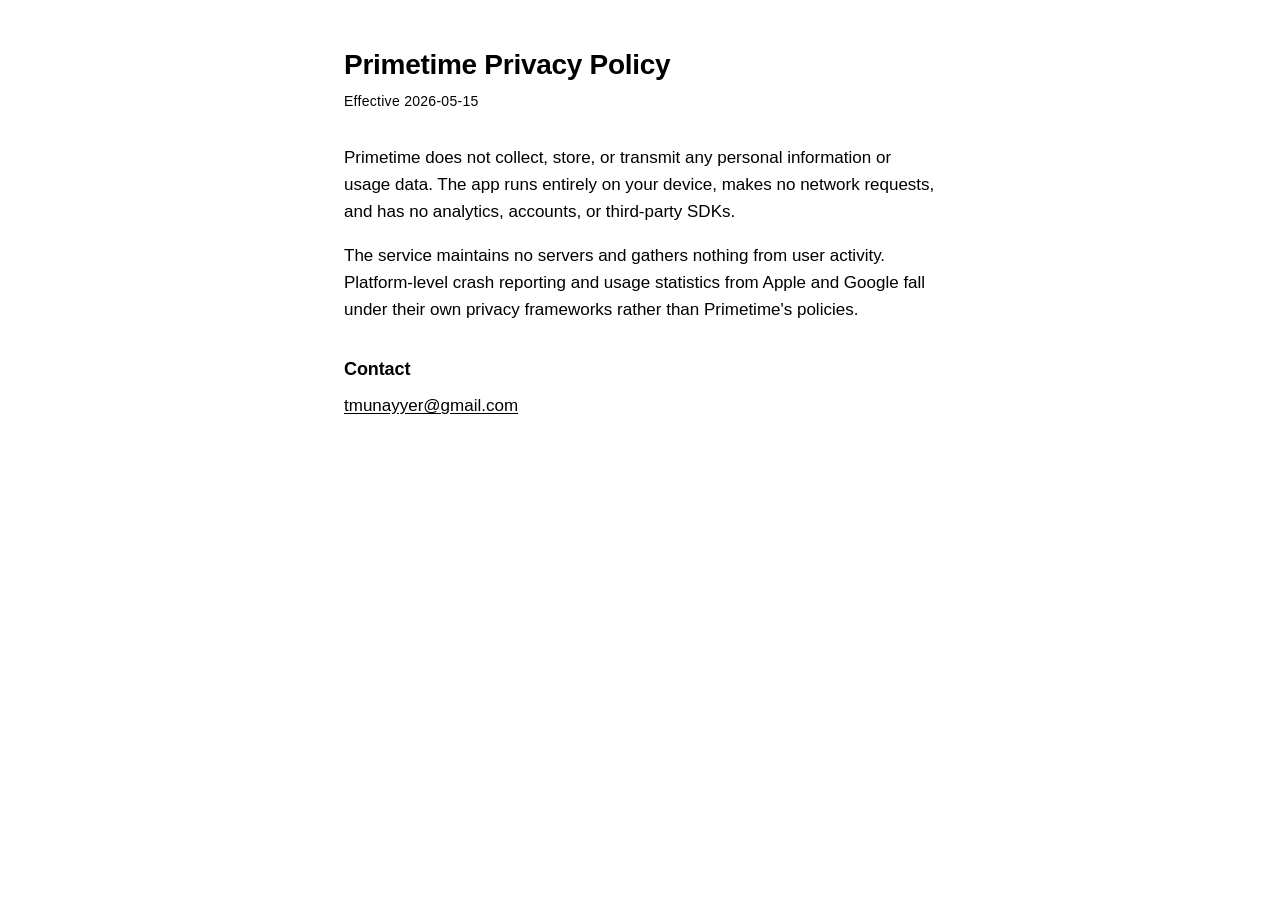
<file: privacy/index.html>
<!doctype html>
<html lang="en">
<head>
  <meta charset="utf-8" />
  <meta name="viewport" content="width=device-width, initial-scale=1" />
  <title>Primetime — Privacy Policy</title>
  <meta name="description" content="Primetime privacy policy: no data collection, no servers, no analytics." />
  <style>
    * { box-sizing: border-box; }
    html, body { margin: 0; padding: 0; }
    body {
      font-family: -apple-system, BlinkMacSystemFont, "Segoe UI", Roboto, Oxygen, Ubuntu, Cantarell, "Helvetica Neue", Arial, sans-serif;
      font-size: 17px;
      line-height: 1.6;
      color: #000000;
      background: #ffffff;
      -webkit-font-smoothing: antialiased;
    }
    main {
      max-width: 640px;
      margin: 0 auto;
      padding: 48px 24px 80px;
    }
    h1 {
      font-size: 28px;
      line-height: 1.2;
      margin: 0 0 8px;
      letter-spacing: -0.01em;
    }
    h2 {
      font-size: 18px;
      margin: 32px 0 8px;
      letter-spacing: -0.005em;
    }
    p {
      margin: 0 0 16px;
    }
    .effective {
      font-size: 14px;
      margin: 0 0 32px;
      letter-spacing: 0.02em;
    }
    a {
      color: #000000;
      text-decoration: underline;
      text-underline-offset: 2px;
    }
  </style>
</head>
<body>
  <main>
    <h1>Primetime Privacy Policy</h1>
    <p class="effective">Effective 2026-05-15</p>

    <p>Primetime does not collect, store, or transmit any personal information or usage data. The app runs entirely on your device, makes no network requests, and has no analytics, accounts, or third-party SDKs.</p>

    <p>The service maintains no servers and gathers nothing from user activity. Platform-level crash reporting and usage statistics from Apple and Google fall under their own privacy frameworks rather than Primetime's policies.</p>

    <h2>Contact</h2>
    <p><a href="mailto:tmunayyer@gmail.com">tmunayyer@gmail.com</a></p>
  </main>
</body>
</html>
</file>
